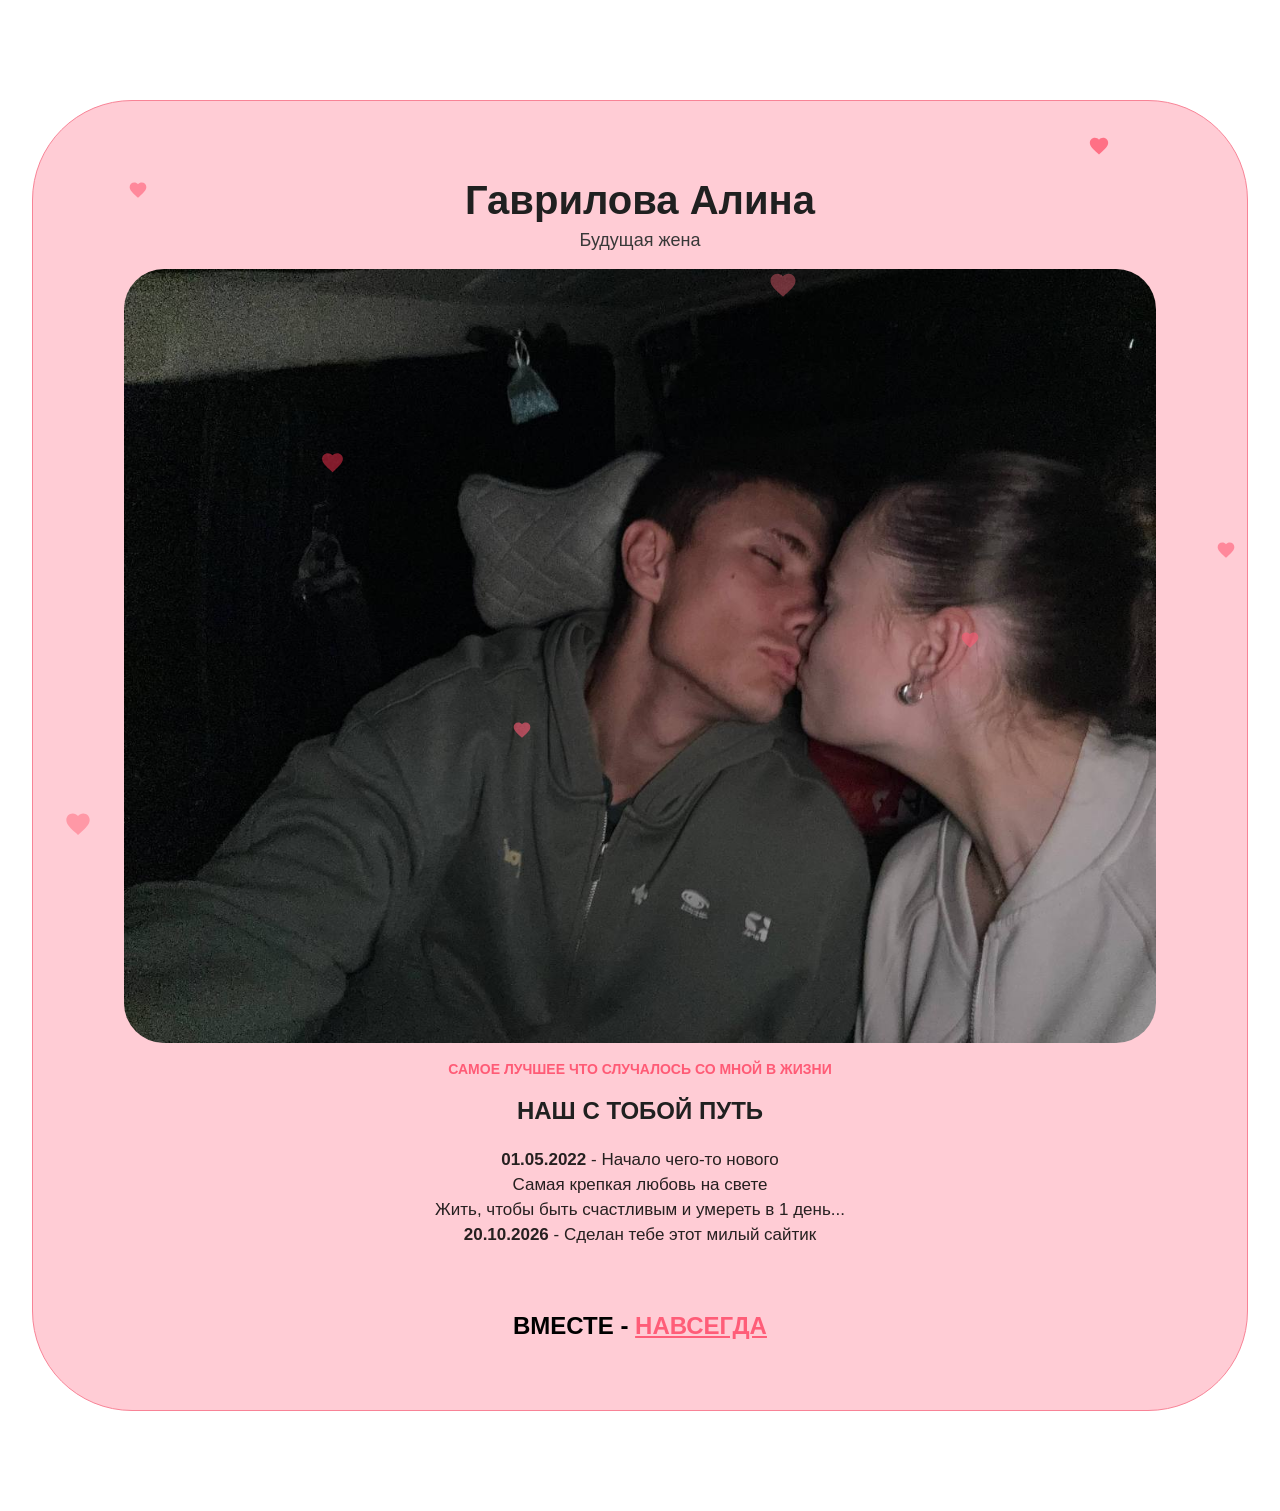
<file: index.html>
<!DOCTYPE html>
<html lang='ru'>
  <head>
    <meta charset="UTF-8">
    <meta name="viewport" content="width=device-width, initial-scale=1.0">
    <title>Любовь моя</title>
    <link rel="stylesheet" href ="alina.css">
 </head>
<body>
    <div class="heart-bg">
    <div class="heart"></div>
    <div class="heart"></div>
    <div class="heart"></div>
    <div class="heart"></div>
    <div class="heart"></div>
    <div class="heart"></div>
    <div class="heart"></div>
    <div class="heart"></div>
</div>
 <main id="main">
  <div class="title" id="title">
    <h1>Гаврилова Алина</h1>
    <p>Будущая жена</p>
  <div>
    <div id="img-div">
      <img src="photo_2026-09-13_23-26-48.jpg" id="image">
      <div id="img-caption">
        <h4>Самое лучшее что случалось со мной в жизни</h4>
      </div>
    </div>
      
    <div id ="year-div">
      <h2>Наш с тобой путь</h2>
      <ul>
        <li><span class="year">01.05.2022</span> - Начало чего-то нового</li>
        <li>Самая крепкая любовь на свете</li>
        <li>Жить, чтобы быть счастливым и умереть в 1 день...</li>
        <li><span class="year">20.10.2026</span> - Сделан тебе этот милый сайтик</li>
      </ul>
    </div>
    <div id ="tribute-info">
      <h2>Вместе - <a id = "tribute-link" href="https://ru.wikipedia.org/wiki/Audi_RS6" target="_blank">навсегда</a></h2>
    </div>
 </main>
</body>
</html>
</file>
<file: alina.css>
* {
    box-sizing: border-box;
}

body {
    margin: 0;
    background-color: transparent; /* ← убираем белый фон */
        font-family: 'Gill Sans', 'Gill Sans MT', Calibri, 'Trebuchet MS', sans-serif;

}

main {
    border: 1px solid rgb(248, 131, 150);
    border-radius: 100px;
    margin:100px auto;
    width: 95%;
    background-color: rgb(255, 204, 213);
}


.title {
    color:rgb(56, 56, 56)
}

.title h1 {
    font-family: 'Gill Sans', 'Gill Sans MT', Calibri, 'Trebuchet MS', sans-serif;
    font-size: 40px;
    padding-top: 50px;
    text-align: center;
    color: rgb(32, 32, 32)
}

.title p {
    font-family: 'Gill Sans', 'Gill Sans MT', Calibri, 'Trebuchet MS', sans-serif;
    font-size: 18px;
    text-align: center;
    margin-top: -20px;
    
}

#image {
    display: block;
    margin: 0 auto;
    width: 85%;
    border-radius: 40px;
}

#img-div{
    text-align: center;
    text-transform: uppercase;
}

#img-caption h4{
    font-size: 14px;
    color:rgb(255, 91, 118);
}

#year-div {
    margin: 0 auto;
    width: 50%;
}

#year-div h2 {
    text-align: center;
    color:rgb(32, 32, 32);
    text-transform: uppercase;
}


#year-div ul {
    padding:0;
    text-align: center;
    list-style: none;
    font-size: 17px;
    color: rgb(38, 32, 32);
}
#year-div li {
    padding-top: 5px;
    
}

.year {
    font-weight: bold;
}

#tribute-info {
    text-align: center;
    color: black;
    padding-top: 30px;
    padding-bottom: 50px;
    text-transform: uppercase;
    font-family: 'Gill Sans', 'Gill Sans MT', Calibri, 'Trebuchet MS', sans-serif;
}

#tribute-info a {
    color: rgb(255, 93, 120)
}

#tribute-info a:hover {
    color: rgb(255, 61, 94)
}



/* --- СЕРДЕЧКИ НА ФОНЕ --- */
.heart-bg {
    position: fixed;
    top: 0;
    left: 0;
    width: 100%;
    height: 100%;
    pointer-events: none;
    z-index: 1;
    overflow: hidden;
}

.heart {
    position: absolute;
    /* Базовая настройка размера */
    width: 20px;
    height: 20px;
    background-color: rgba(255, 91, 118, 0.6);
    
    /* Делаем из квадрата сердечко с помощью масок (это самый ровный способ) */
    -webkit-mask-image: url("data:image/svg+xml,%3Csvg xmlns='http://www.w3.org/2000/svg' viewBox='0 0 24 24'%3E%3Cpath d='M12 21.35l-1.45-1.32C5.4 15.36 2 12.28 2 8.5 2 5.42 4.42 3 7.5 3c1.74 0 3.41.81 4.5 2.09C13.09 3.81 14.76 3 16.5 3 19.58 3 22 5.42 22 8.5c0 3.78-3.4 6.86-8.55 11.54L12 21.35z'/%3E%3C/svg%3E");
    mask-image: url("data:image/svg+xml,%3Csvg xmlns='http://www.w3.org/2000/svg' viewBox='0 0 24 24'%3E%3Cpath d='M12 21.35l-1.45-1.32C5.4 15.36 2 12.28 2 8.5 2 5.42 4.42 3 7.5 3c1.74 0 3.41.81 4.5 2.09C13.09 3.81 14.76 3 16.5 3 19.58 3 22 5.42 22 8.5c0 3.78-3.4 6.86-8.55 11.54L12 21.35z'/%3E%3C/svg%3E");
    -webkit-mask-size: contain;
    mask-size: contain;
    -webkit-mask-repeat: no-repeat;
    mask-repeat: no-repeat;
    -webkit-mask-position: center;
    mask-position: center;

    /* Убираем старые псевдоэлементы, они больше не нужны */
    transform: rotate(0deg); 
    
    animation: floatUp linear infinite;
}

/* Анимация: плавный подъем и легкое покачивание */
@keyframes floatUp {
    0% {
        transform: translateY(0) scale(1) rotate(-10deg);
        opacity: 0;
    }
    20% {
        opacity: 1;
    }
    80% {
        opacity: 1;
    }
    100% {
        transform: translateY(-150px) scale(1.2) rotate(10deg);
        opacity: 0;
    }
}

/* Настраиваем 8 сердечек */
.heart:nth-child(1) { top: 20%; left: 10%; animation-duration: 6s; animation-delay: 0s; }
.heart:nth-child(2) { top: 50%; left: 25%; animation-duration: 8s; animation-delay: 1s; width: 25px; height: 25px; background-color: rgba(255, 50, 80, 0.5); }
.heart:nth-child(3) { top: 80%; left: 40%; animation-duration: 7s; animation-delay: 2s; }
.heart:nth-child(4) { top: 30%; left: 60%; animation-duration: 9s; animation-delay: 0.5s; width: 30px; height: 30px; background-color: rgba(255, 100, 120, 0.4); }
.heart:nth-child(5) { top: 70%; left: 75%; animation-duration: 6s; animation-delay: 3s; }
.heart:nth-child(6) { top: 15%; left: 85%; animation-duration: 10s; animation-delay: 1.5s; width: 22px; height: 22px; background-color: rgba(255, 50, 80, 0.6); }
.heart:nth-child(7) { top: 60%; left: 95%; animation-duration: 8s; animation-delay: 2.5s; }
.heart:nth-child(8) { top: 90%; left: 5%; animation-duration: 7s; animation-delay: 4s; width: 28px; height: 28px; background-color: rgba(255, 100, 120, 0.5); }
</file>
